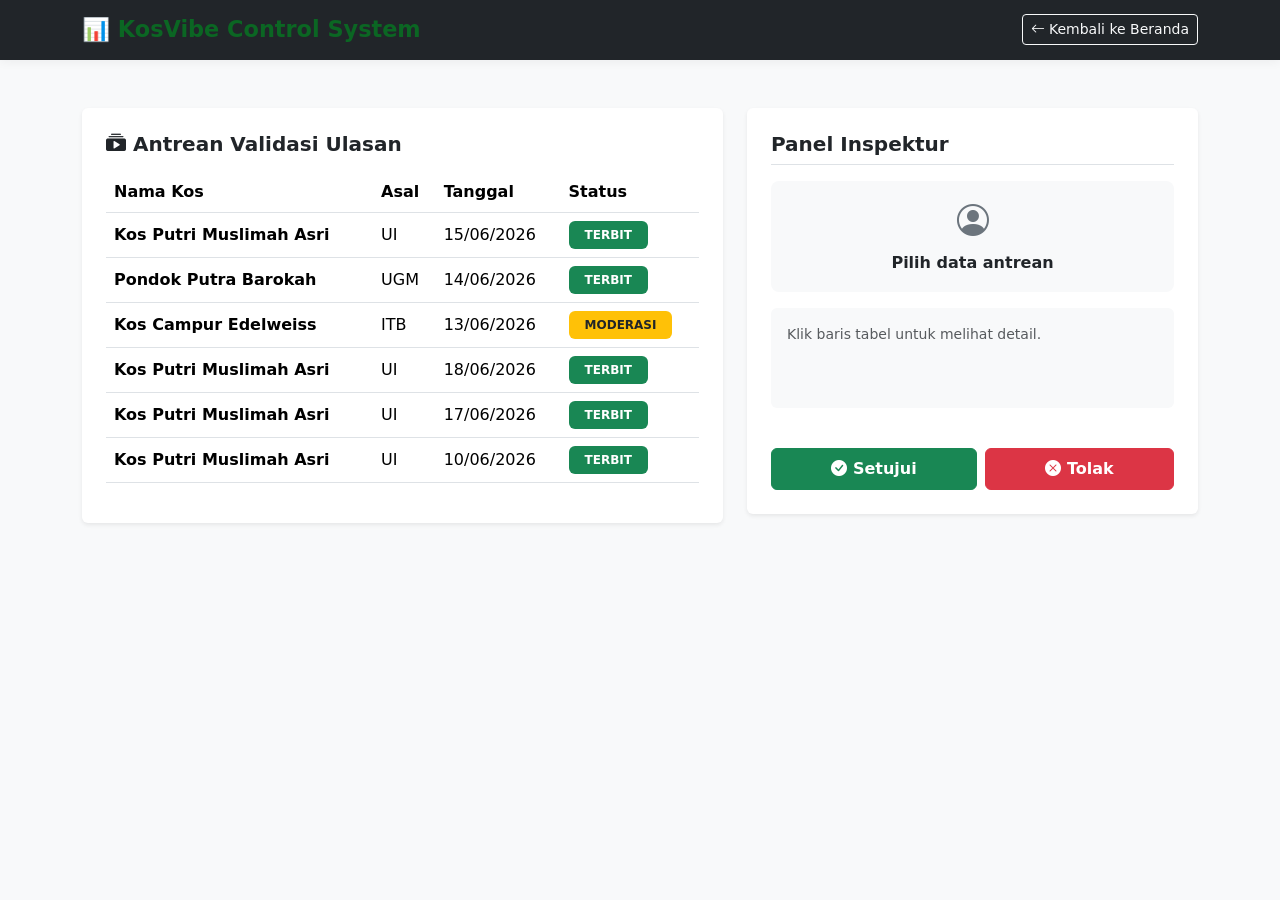
<file: admin.html>
<!DOCTYPE html>
<html lang="id">
<head>
    <meta charset="UTF-8">
    <meta name="viewport" content="width=device-width, initial-scale=1.0">
    <title>KosVibe - Admin Panel</title>
    <link href="https://cdn.jsdelivr.net/npm/bootstrap@5.3.0/dist/css/bootstrap.min.css" rel="stylesheet">
    <link href="https://cdn.jsdelivr.net/npm/bootstrap-icons@1.10.0/font/bootstrap-icons.css" rel="stylesheet">
    <link rel="stylesheet" href="style.css">
</head>
<body class="bg-light">
    <nav class="navbar navbar-expand-lg sticky-top navbar-dark bg-dark">
        <div class="container">
            <a class="navbar-brand text-white" href="index.html">📊 KosVibe Control System</a>
            <a href="index.html" class="btn btn-sm btn-outline-light"><i class="bi bi-arrow-left"></i> Kembali ke Beranda</a>
        </div>
    </nav>

    <main class="container my-5">
        <div class="row g-4">
            <div class="col-md-7">
                <div class="card p-4 border-0 shadow-sm bg-white">
                    <h5 class="fw-bold mb-3 text-dark"><i class="bi bi-collection-play-fill"></i> Antrean Validasi Ulasan</h5>
                    <div class="table-responsive">
                        <table class="table table-hover align-middle custom-table">
                            <thead><tr><th>Nama Kos</th><th>Asal</th><th>Tanggal</th><th>Status</th></tr></thead>
                            <tbody id="adminTableBody"></tbody>
                        </table>
                    </div>
                </div>
            </div>
            <div class="col-md-5">
                <div class="card p-4 shadow-sm border-0 bg-white sticky-top" style="top: 90px;">
                    <h5 class="fw-bold border-bottom pb-2 mb-3"><i class="bi bi-shield-check-fill text-success"></i> Panel Inspektur</h5>
                    <div class="text-center bg-light p-3 rounded-3 mb-3">
                        <i class="bi bi-person-circle fs-2 text-secondary"></i>
                        <h6 class="fw-bold m-0 mt-2" id="detailName">Pilih data antrean</h6>
                        <div id="detailStars" class="text-warning fs-5 mt-1"></div>
                    </div>
                    <div class="mb-3">
                        <div class="p-3 bg-light rounded text-muted small" style="min-height: 100px;" id="detailContent">Klik baris tabel untuk melihat detail.</div>
                    </div>
                    <div class="mb-4" id="detailTagsContainer"></div>
                    <div class="d-flex gap-2">
                        <button class="btn btn-success flex-fill fw-bold py-2" id="btnSetuju"><i class="bi bi-check-circle-fill"></i> Setujui</button>
                        <button class="btn btn-danger flex-fill fw-bold py-2" id="btnTolakReview"><i class="bi bi-x-circle-fill"></i> Tolak</button>
                    </div>
                </div>
            </div>
        </div>
    </main>
    <script src="app.js"></script>
</body>
</html>
</file>
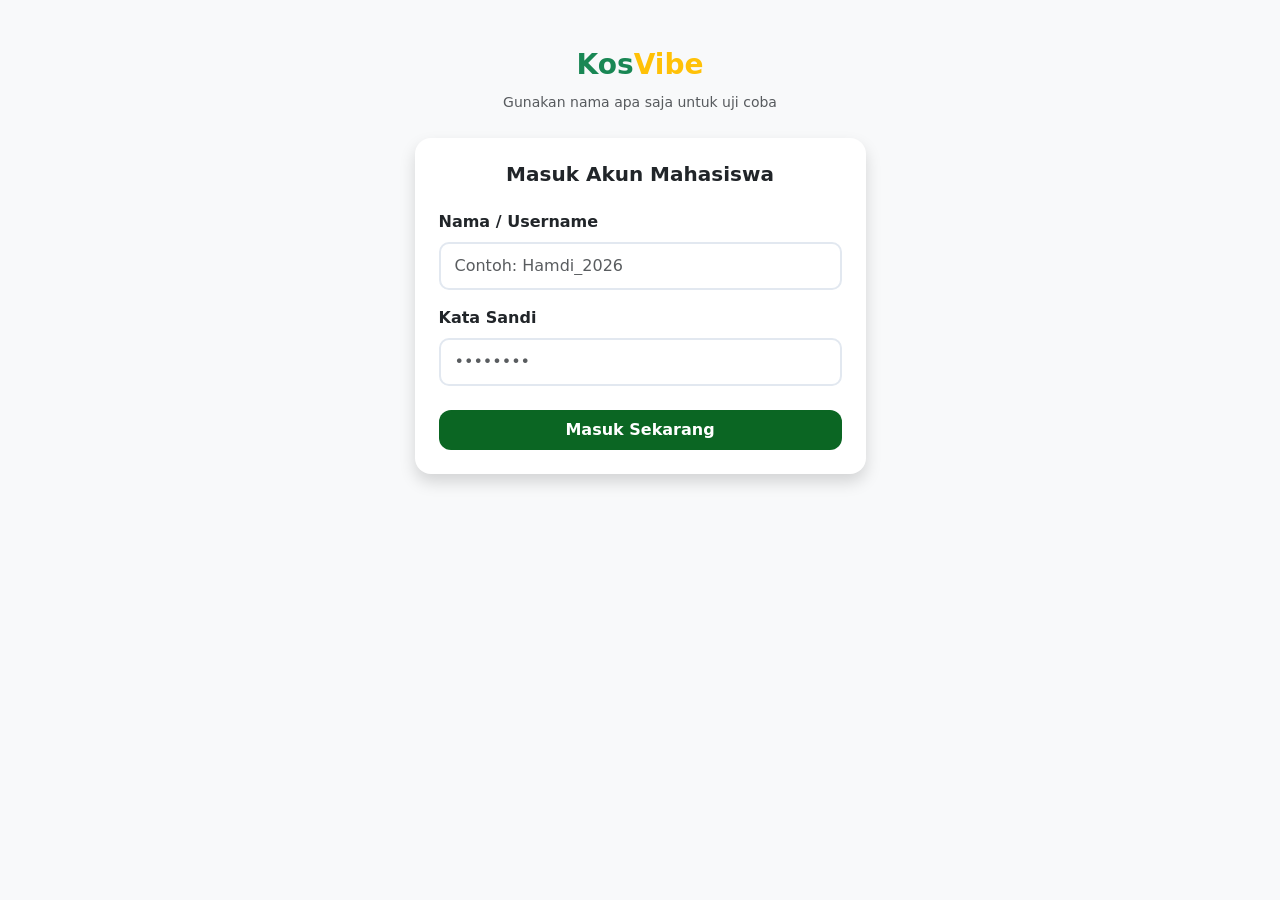
<file: login.html>
<!DOCTYPE html>
<html lang="id">
<head>
    <meta charset="UTF-8">
    <meta name="viewport" content="width=device-width, initial-scale=1.0">
    <title>KosVibe - Login</title>
    <link href="https://cdn.jsdelivr.net/npm/bootstrap@5.3.0/dist/css/bootstrap.min.css" rel="stylesheet">
    <link rel="stylesheet" href="style.css">
</head>
<body class="bg-light">
    <div class="container my-5">
        <div class="row justify-content-center">
            <div class="col-md-5">
                <div class="text-center mb-4">
                    <h3 class="fw-bold text-success">Kos<span class="text-warning">Vibe</span></h3>
                    <small class="text-muted">Gunakan nama apa saja untuk uji coba</small>
                </div>
                <div class="card shadow border-0 rounded-4 p-4 bg-white">
                    <h5 class="fw-bold text-center mb-4">Masuk Akun Mahasiswa</h5>
                    <form id="loginForm">
                        <div class="mb-3">
                            <label class="form-label fw-semibold">Nama / Username</label>
                            <input type="text" id="loginUser" class="form-control input-custom" placeholder="Contoh: Hamdi_2026" required>
                        </div>
                        <div class="mb-4">
                            <label class="form-label fw-semibold">Kata Sandi</label>
                            <input type="password" class="form-control input-custom" placeholder="••••••••" required>
                        </div>
                        <button type="submit" class="btn btn-primary-custom w-100 fw-bold py-2">Masuk Sekarang</button>
                    </form>
                </div>
            </div>
        </div>
    </div>
    <script>
        document.getElementById('loginForm').addEventListener('submit', function(e) {
            e.preventDefault();
            localStorage.setItem('kosvibe_user', document.getElementById('loginUser').value);
            alert('Berhasil Masuk!');
            window.location.href = 'index.html';
        });
    </script>
</body>
</html>
</file>
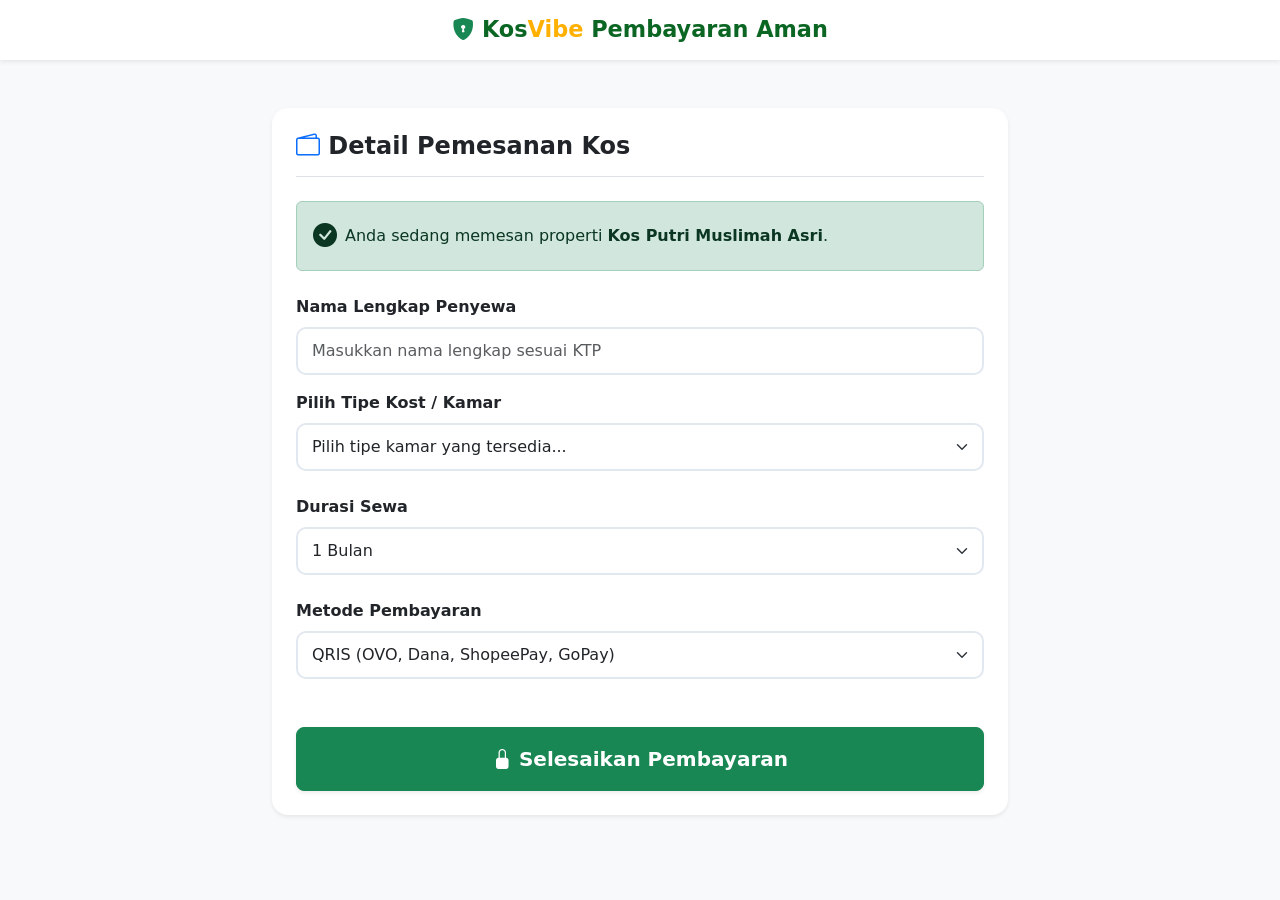
<file: pembayaran.html>
<!DOCTYPE html>
<html lang="id">
<head>
    <meta charset="UTF-8">
    <meta name="viewport" content="width=device-width, initial-scale=1.0">
    <title>KosVibe - Pembayaran Sewa</title>
    <link href="https://cdn.jsdelivr.net/npm/bootstrap@5.3.0/dist/css/bootstrap.min.css" rel="stylesheet">
    <link href="https://cdn.jsdelivr.net/npm/bootstrap-icons@1.10.0/font/bootstrap-icons.css" rel="stylesheet">
    <link rel="stylesheet" href="style.css">
</head>
<body class="bg-light">
    <nav class="navbar navbar-expand-lg sticky-top bg-white shadow-sm">
        <div class="container justify-content-center">
            <a class="navbar-brand m-0" href="index.html">
                <i class="bi bi-shield-lock-fill text-success"></i> Kos<span class="brand-vibe">Vibe</span> Pembayaran Aman
            </a>
        </div>
    </nav>

    <main class="container my-5">
        <div class="row justify-content-center">
            <div class="col-lg-8">
                <div class="card p-4 shadow-sm border-0 bg-white rounded-4">
                    <h4 class="fw-bold mb-4 border-bottom pb-3"><i class="bi bi-wallet2 text-primary"></i> Detail Pemesanan Kos</h4>
                    <div class="alert alert-success d-flex align-items-center mb-4">
                        <i class="bi bi-check-circle-fill me-2 fs-4"></i>
                        <div>Anda sedang memesan properti <strong>Kos Putri Muslimah Asri</strong>.</div>
                    </div>

                    <form id="formPembayaran">
                        <div class="mb-3">
                            <label class="form-label fw-semibold">Nama Lengkap Penyewa</label>
                            <input type="text" class="form-control input-custom" placeholder="Masukkan nama lengkap sesuai KTP" required>
                        </div>
                        <div class="mb-4">
                            <label class="form-label fw-semibold">Pilih Tipe Kost / Kamar</label>
                            <select class="form-select input-custom fw-medium" id="tipeKos" required>
                                <option value="" disabled selected>Pilih tipe kamar yang tersedia...</option>
                                <option value="Standar">Tipe A - Standar (Kipas Angin, Kamar Mandi Luar) - Rp 800.000/bln</option>
                                <option value="Eksklusif">Tipe B - Eksklusif (AC, Kamar Mandi Dalam) - Rp 1.500.000/bln</option>
                                <option value="VIP">Tipe C - VIP (AC, KM Dalam, Kulkas) - Rp 2.200.000/bln</option>
                            </select>
                        </div>
                        <div class="mb-4">
                            <label class="form-label fw-semibold">Durasi Sewa</label>
                            <select class="form-select input-custom" id="durasiSewa" required>
                                <option value="1 Bulan">1 Bulan</option>
                                <option value="3 Bulan">3 Bulan</option>
                                <option value="6 Bulan">6 Bulan</option>
                                <option value="1 Tahun">1 Tahun (Diskon 10%)</option>
                            </select>
                        </div>
                        <div class="mb-5">
                            <label class="form-label fw-semibold">Metode Pembayaran</label>
                            <select class="form-select input-custom" required>
                                <option value="QRIS">QRIS (OVO, Dana, ShopeePay, GoPay)</option>
                                <option value="Transfer Bank BCA">Transfer Bank BCA</option>
                                <option value="Virtual Account">Virtual Account BNI / BRI</option>
                            </select>
                        </div>
                        <button type="submit" class="btn btn-success w-100 fw-bold py-3 fs-5 shadow-sm rounded-3">
                            <i class="bi bi-lock-fill"></i> Selesaikan Pembayaran
                        </button>
                    </form>
                </div>
            </div>
        </div>
    </main>
    <script>
        document.getElementById('formPembayaran').addEventListener('submit', function(e) {
            e.preventDefault();
            const tipe = document.getElementById('tipeKos').value;
            const durasi = document.getElementById('durasiSewa').value;
            const btn = this.querySelector('button[type="submit"]');
            btn.innerHTML = '<span class="spinner-border spinner-border-sm me-2"></span> Memproses...';
            btn.disabled = true;
            setTimeout(() => {
                alert(`Hore! Pemesanan kamar ${tipe} untuk durasi ${durasi} berhasil dikonfirmasi. Bukti pembayaran dikirim ke email.`);
                window.location.href = 'index.html';
            }, 1500);
        });
    </script>
</body>
</html>
</file>
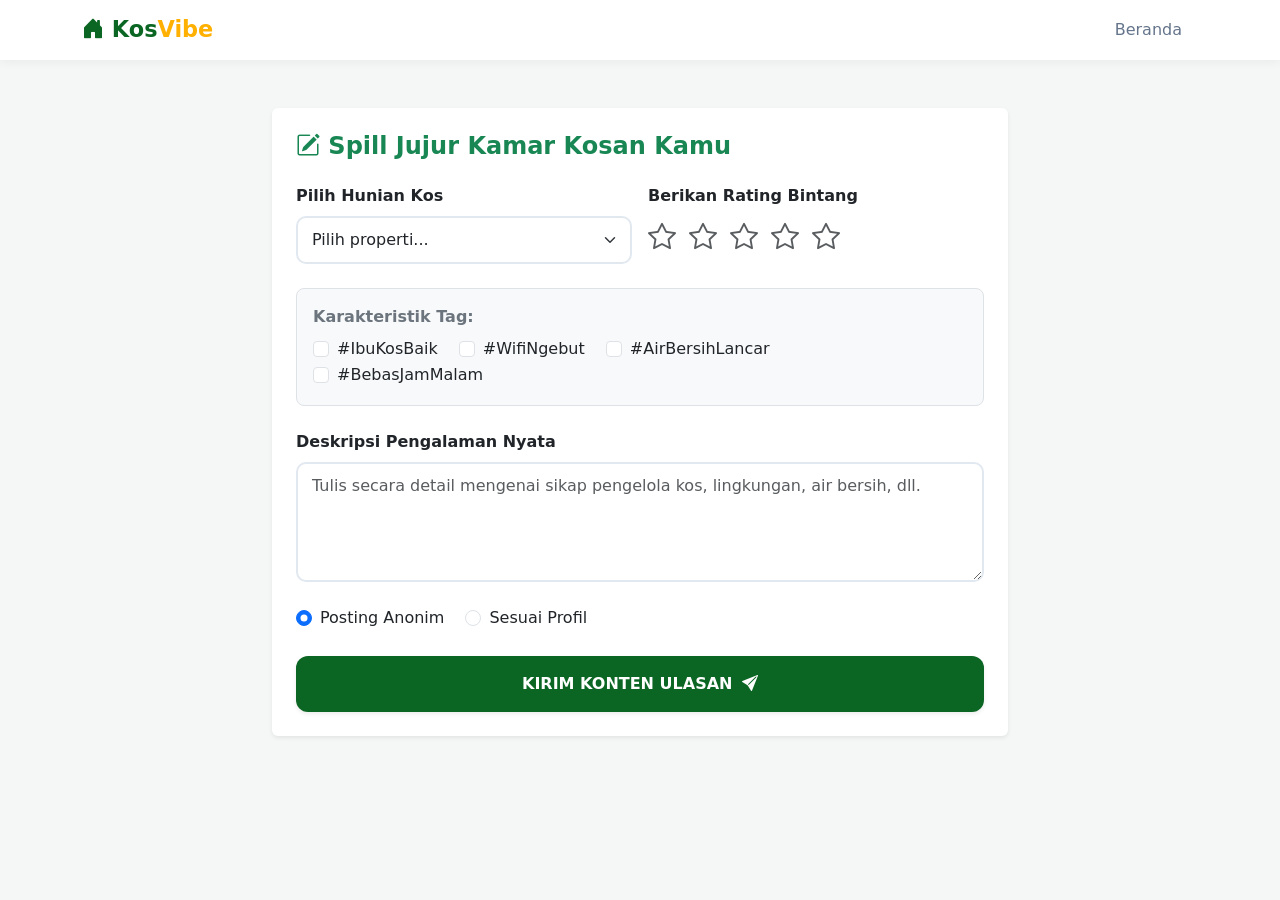
<file: tulis.html>
<!DOCTYPE html>
<html lang="id">
<head>
    <meta charset="UTF-8">
    <meta name="viewport" content="width=device-width, initial-scale=1.0">
    <title>KosVibe - Tulis Review Baru</title>
    <link href="https://cdn.jsdelivr.net/npm/bootstrap@5.3.0/dist/css/bootstrap.min.css" rel="stylesheet">
    <link href="https://cdn.jsdelivr.net/npm/bootstrap-icons@1.10.0/font/bootstrap-icons.css" rel="stylesheet">
    <link rel="stylesheet" href="style.css">
</head>
<body>
    <nav class="navbar navbar-expand-lg sticky-top">
        <div class="container">
            <a class="navbar-brand" href="index.html"><i class="bi bi-house-door-fill"></i> Kos<span class="brand-vibe">Vibe</span></a>
            <div class="collapse navbar-collapse">
                <ul class="navbar-nav ms-auto"><li class="nav-item"><a class="nav-link" href="index.html">Beranda</a></li></ul>
            </div>
        </div>
    </nav>

    <main class="container my-5">
        <div class="row justify-content-center">
            <div class="col-lg-8">
                <div class="card p-4 shadow-sm border-0 bg-white">
                    <h4 class="fw-bold mb-4 text-success"><i class="bi bi-pencil-square"></i> Spill Jujur Kamar Kosan Kamu</h4>
                    <form id="reviewForm">
                        <div class="row g-3 mb-4">
                            <div class="col-md-6">
                                <label class="form-label fw-semibold">Pilih Hunian Kos</label>
                                <select class="form-select input-custom" id="formNamaKos" required>
                                    <option value="" disabled selected>Pilih properti...</option>
                                    <option>Kos Putri Muslimah Asri</option>
                                    <option>Kos Campur Edelweiss</option>
                                    <option>Pondok Putra Barokah</option>
                                </select>
                            </div>
                            <div class="col-md-6">
                                <label class="form-label fw-semibold d-block">Berikan Rating Bintang</label>
                                <div class="star-rating-wrapper fs-3 text-muted" id="starRatingContainer">
                                    <i class="bi bi-star icon-star-click" data-value="1"></i>
                                    <i class="bi bi-star icon-star-click" data-value="2"></i>
                                    <i class="bi bi-star icon-star-click" data-value="3"></i>
                                    <i class="bi bi-star icon-star-click" data-value="4"></i>
                                    <i class="bi bi-star icon-star-click" data-value="5"></i>
                                    <input type="hidden" id="selectedRating" value="0">
                                </div>
                            </div>
                        </div>
                        <div class="mb-4 bg-light p-3 rounded-3 border">
                            <label class="form-label d-block fw-semibold mb-2 text-secondary">Karakteristik Tag:</label>
                            <div class="form-check form-check-inline"><input class="form-check-input" type="checkbox" id="t1"><label class="form-check-label">#IbuKosBaik</label></div>
                            <div class="form-check form-check-inline"><input class="form-check-input" type="checkbox" id="t2"><label class="form-check-label">#WifiNgebut</label></div>
                            <div class="form-check form-check-inline"><input class="form-check-input" type="checkbox" id="t3"><label class="form-check-label">#AirBersihLancar</label></div>
                            <div class="form-check form-check-inline"><input class="form-check-input" type="checkbox" id="t4"><label class="form-check-label">#BebasJamMalam</label></div>
                        </div>
                        <div class="mb-4">
                            <label class="form-label fw-semibold">Deskripsi Pengalaman Nyata</label>
                            <textarea class="form-control input-custom" id="formCerita" rows="4" placeholder="Tulis secara detail mengenai sikap pengelola kos, lingkungan, air bersih, dll." required></textarea>
                        </div>
                        <div class="mb-4">
                            <div class="form-check form-check-inline"><input class="form-check-input" type="radio" name="anonRadio" value="Anonim" checked> <label>Posting Anonim</label></div>
                            <div class="form-check form-check-inline"><input class="form-check-input" type="radio" name="anonRadio" value="User Asli"> <label>Sesuai Profil</label></div>
                        </div>
                        <button type="submit" class="btn btn-primary-custom w-100 fw-bold py-3 text-uppercase shadow-sm">Kirim Konten Ulasan <i class="bi bi-send-fill ms-1"></i></button>
                    </form>
                </div>
            </div>
        </div>
    </main>
    <script src="app.js"></script>
</body>
</html>
</file>
<file: style.css>
:root {
    --primary-color: #0b6623;
    --primary-dark: #074416;
    --accent-color: #ffb000;
    --body-bg: #f4f7f5;
    --text-dark: #1e293b;
    --font-stack: 'Plus Jakarta Sans', system-ui, sans-serif;
}

body {
    background-color: var(--body-bg);
    color: var(--text-dark);
    font-family: var(--font-stack);
    display: flex;
    flex-direction: column;
    min-height: 100vh;
}

main { flex: 1; }

/* Navbar */
.navbar {
    background-color: #ffffff;
    box-shadow: 0 2px 10px rgba(0, 0, 0, 0.05);
}
.navbar-brand {
    font-weight: 700;
    font-size: 1.4rem;
    color: var(--primary-color) !important;
}
.brand-vibe { color: var(--accent-color); }
.navbar-nav .nav-link {
    font-weight: 500;
    color: #64748b;
    padding: 0.5rem 1rem !important;
}
.navbar-nav .nav-link.active {
    color: var(--primary-color) !important;
    font-weight: 600;
}
.btn-admin-nav {
    background-color: var(--primary-color);
    color: #ffffff !important;
    border-radius: 8px;
    font-weight: 600;
    padding: 6px 16px;
    transition: all 0.2s ease;
}
.btn-admin-nav:hover { background-color: var(--primary-dark); }

/* Hero & Cards */
.hero-section {
    background: linear-gradient(135deg, var(--primary-dark) 0%, var(--primary-color) 100%);
    padding: 60px 0;
    border-bottom-left-radius: 24px;
    border-bottom-right-radius: 24px;
}
.btn-accent {
    background-color: var(--accent-color);
    color: #ffffff;
    font-weight: 600;
}
.btn-accent:hover {
    background-color: #e09b00;
    color: #ffffff;
}
.card-kos {
    border: none;
    border-radius: 16px;
    overflow: hidden;
    box-shadow: 0 4px 15px rgba(0,0,0,0.04);
    transition: all 0.3s ease;
}
.card-kos:hover {
    transform: translateY(-5px);
    box-shadow: 0 12px 24px rgba(0,0,0,0.1);
}
.rating-box {
    background-color: #fef3c7;
    display: inline-block;
    padding: 4px 10px;
    border-radius: 8px;
    font-size: 0.85rem;
    font-weight: 600;
    color: #d97706;
}

/* UI Interactive Components */
.btn-tag {
    border-radius: 20px;
    background-color: #e2e8f0;
    color: #475569;
    border: none;
    margin: 4px;
    padding: 6px 14px;
    font-size: 0.85rem;
    transition: all 0.2s ease;
}
.btn-tag.active, .btn-tag:hover {
    background-color: var(--primary-color);
    color: #ffffff;
}
.star-rating-wrapper i {
    cursor: pointer;
    margin-right: 4px;
    transition: color 0.1s;
}
.input-custom {
    border: 2px solid #e2e8f0;
    border-radius: 10px;
    padding: 10px 14px;
}
.input-custom:focus {
    border-color: var(--primary-color);
    box-shadow: none;
}
.btn-primary-custom {
    background-color: var(--primary-color);
    color: white;
    border: none;
    border-radius: 12px;
}
.btn-primary-custom:hover { background-color: var(--primary-dark); }

/* Admin Dashboard */
.table-active-row {
    background-color: #f0fdf4 !important;
    border-left: 4px solid var(--primary-color);
}
.admin-row-item { cursor: pointer; }

/* =========================================
   MEDIA QUERIES UNTUK TAMPILAN HP (RESPONSIVE)
   Taruh kode ini di baris paling bawah file style.css
   ========================================= */

@media screen and (max-width: 768px) {
    /* 1. Perbaikan Navigasi (Menu diletakkan di bawah logo) */
    nav {
        flex-direction: column;
        height: auto;
        padding: 15px 5%;
        gap: 12px;
    }
    
    .nav-links {
        width: 100%;
        justify-content: center;
        gap: 15px;
        flex-wrap: wrap;
    }

    .nav-links a {
        font-size: 0.85rem;
    }

    /* Menggeser konten ke bawah agar tidak tertutup navbar yang membesar */
    body {
        padding-top: 110px; 
    }

    /* 2. Perbaikan Halaman Beranda (Hero Section) */
    .hero-layout {
        flex-direction: column; /* Mengubah susunan menyamping jadi atas-bawah */
        text-align: center; /* Teks di tengah */
        gap: 30px;
        min-height: auto;
        padding-top: 20px;
    }

    .hero-text h1 {
        font-size: 2.2rem; /* Mengecilkan teks judul yang terlalu besar */
        margin-bottom: 15px;
    }

    .hero-text p {
        font-size: 1rem;
        margin-bottom: 25px;
    }

    .btn-primary {
        display: block; /* Membuat tombol memanjang penuh di layar HP */
        width: 100%;
        padding: 15px;
    }

    .poto {
        width: 100%;
        margin-top: 10px;
    }

    /* 3. Perbaikan Halaman Kategori */
    .kategori-grid {
        grid-template-columns: repeat(2, 1fr); /* Menjadi 2 kolom di HP agar ikon tidak sempit */
        gap: 15px;
    }

    /* 4. Perbaikan Halaman Kontak & Form */
    .features-row {
        flex-direction: column; /* Ikon fitur berbaris ke bawah */
        gap: 30px;
    }

    .form-container {
        padding: 25px 20px; /* Mengurangi ruang kosong di dalam form */
    }

    .form-container h3 {
        font-size: 1.5rem;
    }

    /* 5. Perbaikan Statistik Footer */
    .stats-row {
        flex-direction: column; /* Statistik berbaris ke bawah */
        gap: 30px;
        padding: 30px 5%;
    }
}

/* Khusus untuk layar yang sangat kecil (di bawah 400px) */
@media screen and (max-width: 400px) {
    .kategori-grid {
        grid-template-columns: repeat(1, 1fr); /* Menjadi 1 kolom jika layarnya sangat sempit */
    }
}
</file>
